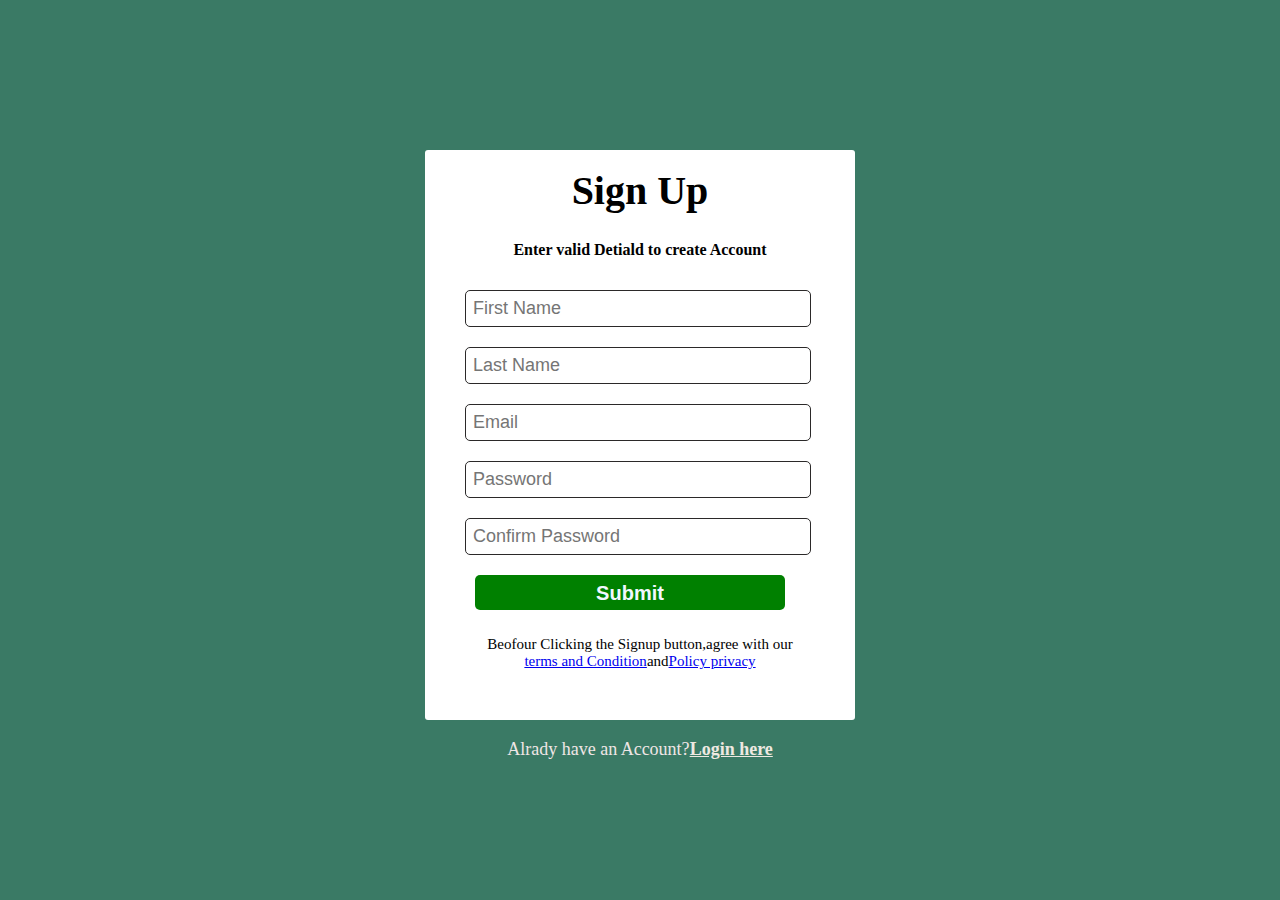
<file: index.html>
<!DOCTYPE html>
<html lang="en">
<head>
    <meta charset="UTF-8">
    <meta http-equiv="X-UA-Compatible" content="IE=edge">
    <meta name="viewport" content="width=device-width, initial-scale=1.0">
    <link rel="stylesheet" href="style.css">
    <title>Signup form</title>
</head>
<body>
    <div class="signup-box">
        <h1>Sign Up</h1>
        <h4>Enter valid Detiald to create Account</h4>
        <form class="form">
            <input type="text" placeholder="First Name"/>
            <input type="text" placeholder="Last Name"/>
            <input type="email" placeholder="Email"/>
            <input type="password" placeholder="Password"/>
            <input type="password" placeholder="Confirm Password"/>
            <input type="button" value="Submit"/>
        </form>
            <p>Beofour Clicking the Signup button,agree with our <br>
                <a href="#">terms and Condition</a>and<a href="#">Policy privacy</a>
            </p>
    </div>
    <p class="para-2">
        Alrady have an Account?<a href="Login.html">Login here</a>
    </p>
</body>
</html>
</file>
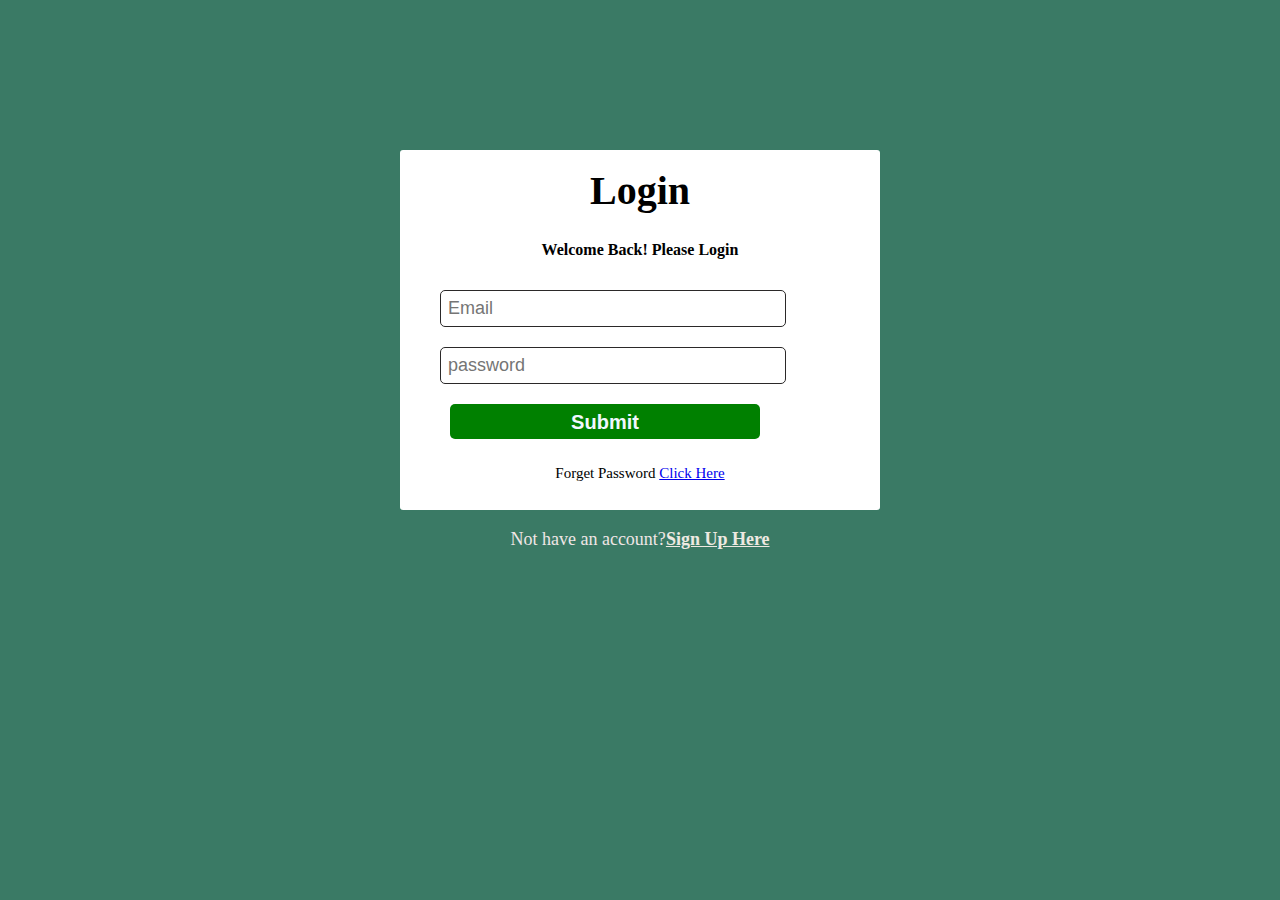
<file: Login.html>
<!DOCTYPE html>
<html lang="en">
<head>
    <meta charset="UTF-8">
    <meta http-equiv="X-UA-Compatible" content="IE=edge">
    <meta name="viewport" content="width=device-width, initial-scale=1.0">
    <link rel="stylesheet" href="style.css">
    <title>Login form</title>
</head>
<body>
    <div class="login-box">
        <h1>Login</h1>
        <h4>Welcome Back! Please Login</h4>
        <form>
            <input type="email" placeholder="Email">
            <input type="password" placeholder="password"/>
            <input type="button" value="Submit">
        </form>
        <p>
            Forget Password <a href="#">Click Here</a>
        </p>
    </div>
    <p class="para-2">Not have an account?<a href="index.html">Sign Up Here</a></p>
</body>
</html>
</file>
<file: style.css>
body{
    background-color: rgb(58, 122, 101);
}
.signup-box{
    width: 430px;
    height: 570px;
    margin: auto;
    border-radius: 3px;
    background-color: rgb(255, 255, 255);
    margin-top: 9.4em;
}
.login-box{
    width: 480px;
    height: 360px;
    margin: auto;
    border-radius: 3px;
    background-color: rgb(255, 255, 255);
    margin-top: 9.4em;

}
h1{
    text-align: center;
    padding-top: 17px;
    font-size: 40px;

}
h4{
    text-align: center;
}
form{
    width: 330px;
    margin-left: 40px;
    
}
form input{
    width: 100%;
    padding: 7px;
    border: none;
    border: 1px solid rgb(43, 41, 41);
    border-radius: 5px;
    outline: none;
    margin-bottom: 10px;
    margin-top: 10px;
    font-size: 18px;  
}
input[type="button"]{
    width: 310px;
    height: 35px;
    margin-top: 10px;
    border: none;
    background-color:green ;
    color: aliceblue;
    font-size: 20px;
    font-weight: bolder;
    margin-left: 10px;
}
p{
    text-align:center;
    padding-top: 1px;
    font-size: 15px;
}
.para-2{
    text-align: center;
    color: rgb(240, 230, 230);
    font-size: 18px;
}
.para-2 a{
    color: rgb(238, 233, 225);
    font-size: 18px;
    font-weight: bolder;
}
</file>
